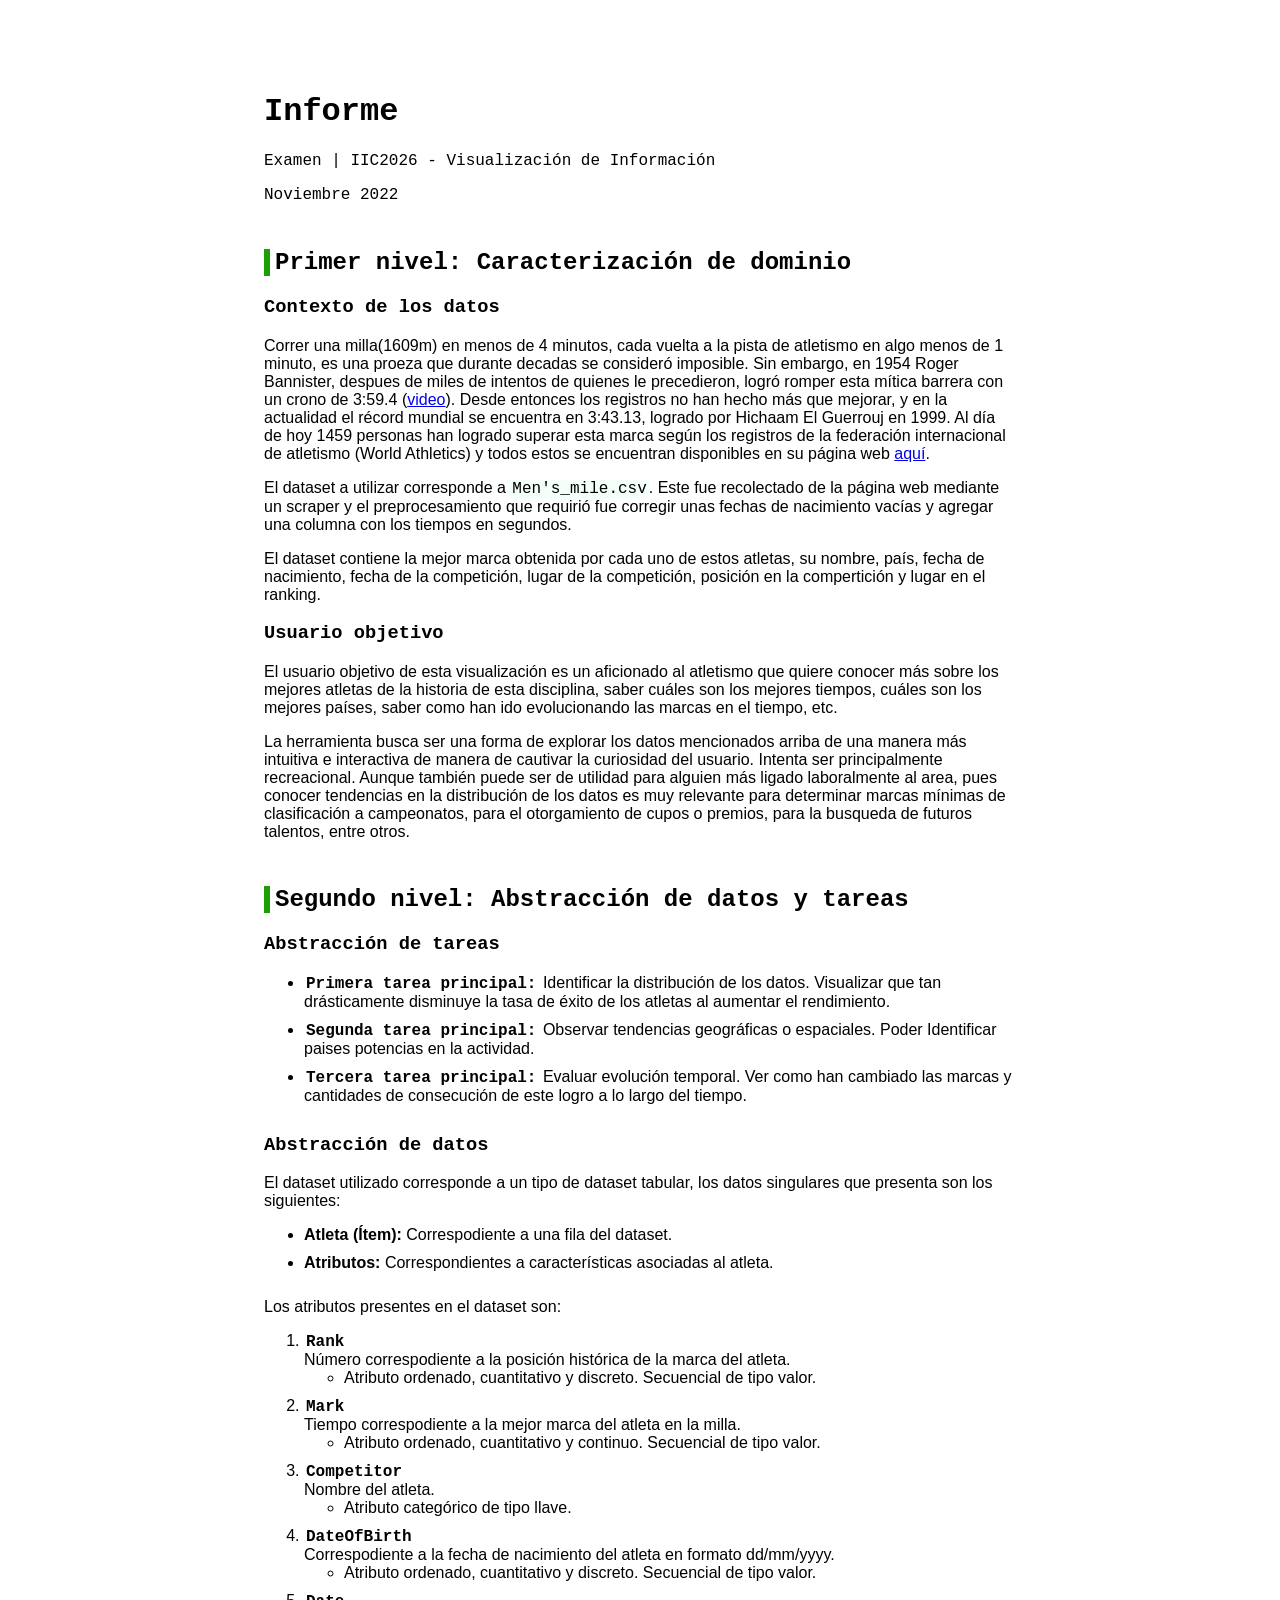
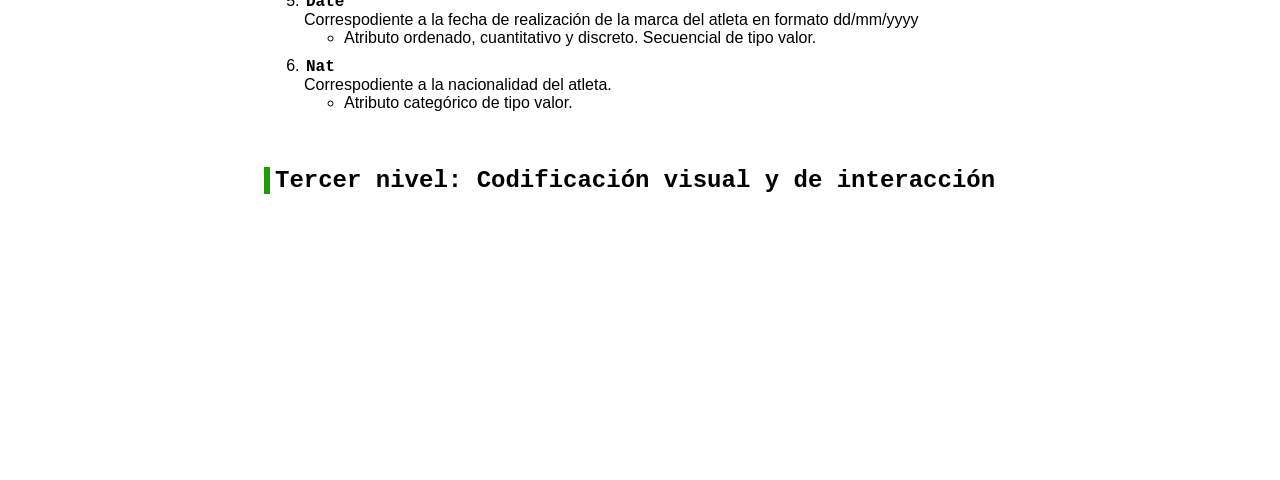
<file: Examen/Informe.html>
<!DOCTYPE html>
<html>
    
  <head>
    <meta charset="utf-8">
    <title>Informe Examen IIC2026</title>
    <link rel="shortcut icon" href="#" />
    <link href="css/InformeStyle.css" rel="stylesheet" type="text/css">
  </head>
  <body>
      <h1>Informe</h1>
      <p class=sh1>Examen | IIC2026 - Visualización de Información</p>
      <p class=sh1>Noviembre 2022</p>


      <h2>Primer nivel: Caracterización de dominio</h2>
      <h3>Contexto de los datos</h3>
      <p>
        Correr una milla(1609m) en menos de 4 minutos, cada vuelta a la pista de atletismo en algo menos de 1 minuto,
        es una proeza que durante decadas se consideró imposible. Sin embargo, en 1954 Roger Bannister, despues de miles
        de intentos de quienes le precedieron, logró romper esta mítica barrera con un crono de 3:59.4 (<a target="_blank" href="https://www.youtube.com/watch?v=wTXoTnp_5sI">video</a>). Desde entonces los 
        registros no han hecho más que mejorar, y en la actualidad el récord mundial se encuentra en 3:43.13, logrado por
        Hichaam El Guerrouj en 1999. Al día de hoy 1459 personas han logrado superar esta marca según los registros de 
        la federación internacional de atletismo (World Athletics) y todos estos se encuentran disponibles en su página web
        <a target="_blank" href="https://worldathletics.org/records/all-time-toplists/middle-long/one-mile/outdoor/men/senior?regionType=world&page=1&bestResultsOnly=true&firstDay=1899-12-31&lastDay=2022-11-26">aquí</a>.
      </p>
      <p>
        El dataset a utilizar corresponde a <span class=code>Men's_mile.csv</span>.
        Este fue recolectado de la página web mediante un scraper y el preprocesamiento que requirió fue
        corregir unas fechas de nacimiento vacías y agregar una columna con los tiempos en segundos.
      </p>
      <p>
        El dataset contiene la mejor marca obtenida por cada uno de estos atletas, su nombre, país, fecha de nacimiento,
        fecha de la competición, lugar de la competición, posición en la compertición y lugar en el ranking.
      </p>
      <h3>Usuario objetivo</h3>
      <p>
        El usuario objetivo de esta visualización es un aficionado al atletismo que quiere conocer más sobre los mejores
        atletas de la historia de esta disciplina, saber cuáles son los mejores tiempos, cuáles son los mejores países, saber 
        como han ido evolucionando las marcas en el tiempo, etc.
      </p>
      <p>
        La herramienta busca ser una forma de explorar los datos mencionados arriba de una manera más intuitiva e 
        interactiva de manera de cautivar la curiosidad del usuario. Intenta ser principalmente recreacional. Aunque 
        también puede ser de utilidad para alguien más ligado laboralmente al area, pues conocer tendencias en la distribución de los
        datos es muy relevante para determinar marcas mínimas de clasificación a campeonatos, para el otorgamiento de cupos o premios,
        para la busqueda de futuros talentos, entre otros.
      </p>

      <h2>Segundo nivel: Abstracción de datos y tareas</h2>
      <h3>Abstracción de tareas</h3>
      <ul>
        <li>
          <span class="mono bold">Primera tarea principal:</span> 
          Identificar la distribución de los datos. Visualizar que tan drásticamente disminuye la tasa de éxito
          de los atletas al aumentar el rendimiento.
        </li>
        <li>
          <span class="mono bold">Segunda tarea principal:</span>
          Observar tendencias geográficas o espaciales. Poder Identificar paises potencias en la actividad.
        <li>
          <span class="mono bold">Tercera tarea principal:</span> 
          Evaluar evolución temporal. Ver como han cambiado las marcas y cantidades de
          consecución de este logro a lo largo del tiempo.

        </li>
      </ul>

      <h3>Abstracción de datos</h3>
      <p>
        El dataset utilizado corresponde a un tipo de dataset tabular, los datos singulares 
        que presenta son los siguientes:
      </p>
      <ul>
        <li>
          <span class="bold">Atleta (Ítem):</span> 
          Correspodiente a una fila del dataset.
        </li>
        <li>
          <span class="bold">Atributos:</span> Correspondientes a características
          asociadas al atleta.
        </li>
      </ul>
      <p>
        Los atributos presentes en el dataset son:
      </p>
      <ol>
        <li>
          <span class="bold mono">Rank</span>
          <div>Número correspodiente a la posición histórica de la marca del atleta.</div>
          <ul class="atrr">
            <li>
              Atributo ordenado, cuantitativo y discreto. Secuencial de tipo valor.
            </li>
          </ul>
        </li>
        <li>
          <span class="bold mono">Mark</span>
          <div>Tiempo correspodiente a la mejor marca del atleta en la milla.</div>
          <ul class="atrr">
            <li>
              Atributo ordenado, cuantitativo y continuo. Secuencial de tipo valor.
            </li>
          </ul>
        </li>
        <li>
          <span class="bold mono">Competitor</span>
          <div>Nombre del atleta.</div>
          <ul class="atrr">
            <li>
              Atributo categórico de tipo llave.
            </li>
          </ul>
        </li>
        <li>
          <span class="bold mono">DateOfBirth</span>
          <div>Correspodiente a la fecha de nacimiento del atleta en formato dd/mm/yyyy.</div>
          <ul class="atrr">
            <li>
              Atributo ordenado, cuantitativo y discreto. Secuencial de tipo valor.
            </li>
          </ul>
        </li>
        <li>
          <span class="bold mono">Date</span>
          <div>Correspodiente a la fecha de realización de la marca del atleta en formato dd/mm/yyyy</div>
          <ul class="atrr">
            <li>
              Atributo ordenado, cuantitativo y discreto. Secuencial de tipo valor.
            </li>
          </ul>
        </li>
        <li>
          <span class="bold mono">Nat</span>
          <div>
            Correspodiente a la nacionalidad del atleta.
          </div>
          <ul class="atrr">
            <li>
              Atributo categórico de tipo valor.
            </li>
          </ul>
        </li>
      </ol>

      <h2>Tercer nivel: Codificación visual y de interacción</h2>
  </body>
</html>
</file>
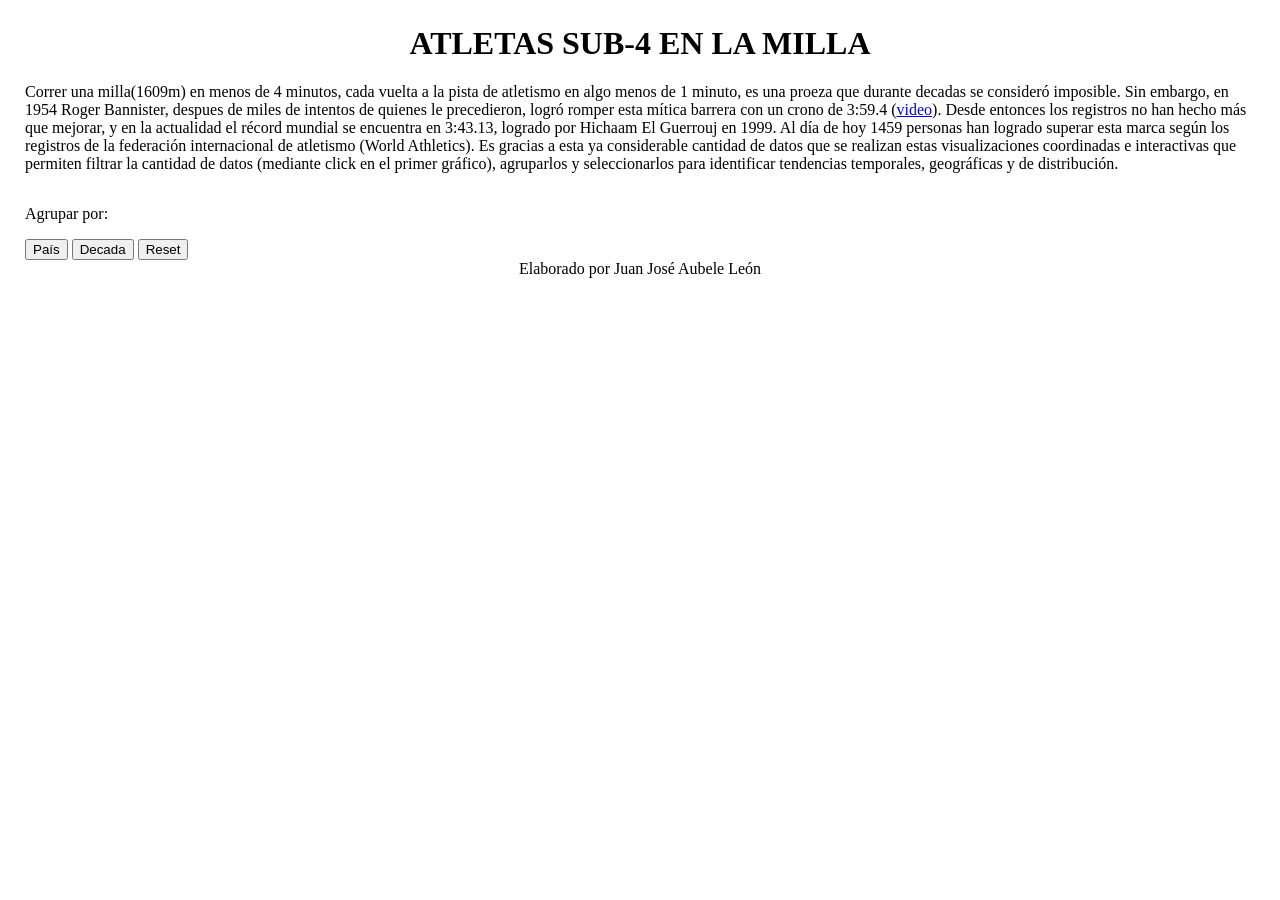
<file: Examen/Visualizacion.html>
<!DOCTYPE html>
<html>
    
  <head>
    <meta charset="utf-8">
    <title>Sub 4-minute mile</title>
    <script src="https://d3js.org/d3.v7.min.js"></script>
    <link rel="stylesheet" href="css/style.css">
  </head>

  <body>
    <h1 id="principal">Atletas Sub-4 en la milla</h1>
    <p>
      Correr una milla(1609m) en menos de 4 minutos, cada vuelta a la pista de atletismo en algo menos de 1 minuto,
      es una proeza que durante decadas se consideró imposible. Sin embargo, en 1954 Roger Bannister, despues de miles
      de intentos de quienes le precedieron, logró romper esta mítica barrera con un crono de 3:59.4 (<a target="_blank" href="https://www.youtube.com/watch?v=wTXoTnp_5sI">video</a>). Desde entonces los 
      registros no han hecho más que mejorar, y en la actualidad el récord mundial se encuentra en 3:43.13, logrado por
      Hichaam El Guerrouj en 1999. Al día de hoy 1459 personas han logrado superar esta marca según los registros de 
      la federación internacional de atletismo (World Athletics). Es gracias a esta ya considerable cantidad de datos que se 
      realizan estas visualizaciones coordinadas e interactivas que permiten filtrar la cantidad de datos (mediante click en el primer gráfico),
      agruparlos y seleccionarlos para identificar tendencias temporales, geográficas y de distribución.

    </p>
    <div class="content" id="vis-container">

    </div>
    <p>Agrupar por: </p>
    <button class="boton" id="country">País</button>
    <button class="boton" id="decada">Decada</button>
    <button class="boton" id="reset">Reset</button>
    <div class="content" id="vis-container2">

    </div>
    <script src="main.js"></script>
    <footer>Elaborado por Juan José Aubele León</footer>
  </body>

</html>
</file>
<file: Examen/css/InformeStyle.css>
/* Hoja de estilo del informe de ejemplo diseñada por Francisco Guiñez */

body {
    font-family: 'IBM Plex Sans', sans-serif;
    padding: 20%;
    padding-top: 5%;
    transition: opacity 2s;
}

.mono {
    font-family: 'Traveling Typewriter', monospace;
    font-size: medium;
    padding-left: 2px;
    padding-right: 2px;
}

.code {
    font-family: 'Traveling Typewriter', monospace;
    font-size: medium;
    background-color: mintcream;
    padding-left: 2px;
    padding-right: 2px;
}

.bold {
    font-weight: bold;
}

.italic {
    font-style: italic;
}

li {
    padding-bottom: 10px;
}

ul.atrr li {
    padding-bottom: 0px;
}

h1 {
    font-family: 'Traveling Typewriter', monospace;
}

.sh1 {
    font-family: 'Traveling Typewriter', monospace;
}

h2 {
    font-family: 'Traveling Typewriter', monospace;
    margin-top: 6%;
    border-left: 6px solid rgb(29, 158, 3);
    padding-left: 5px;
    transition: all 200ms;
}

h2:hover {
    border-left: 24px solid rgb(29, 158, 3);
    padding-left: 5px;
    transition: all 200ms;
}

h3 {
    font-family: 'Traveling Typewriter', monospace;
}

h4 {
    font-family: 'Traveling Typewriter', monospace;
}
</file>
<file: Examen/css/style.css>
#principal {
  text-transform: uppercase;
  text-align: center;
}

footer {
  text-align: center;
}

body {
    margin: 25px;
}

#vis-container {
    display: flex;
    flex-direction: column;
    align-items: center;
}

#vis-container2 {
    display: flex;
    flex-direction: row;
}

.atleta:hover {
    opacity: 0.5;
}

.overlay {
  fill: none;
  pointer-events: all;
  cursor: crosshair;
}
  
.focus circle {
  fill: #4682b4;
}
.focus {
  z-index: 20;
}
</file>
